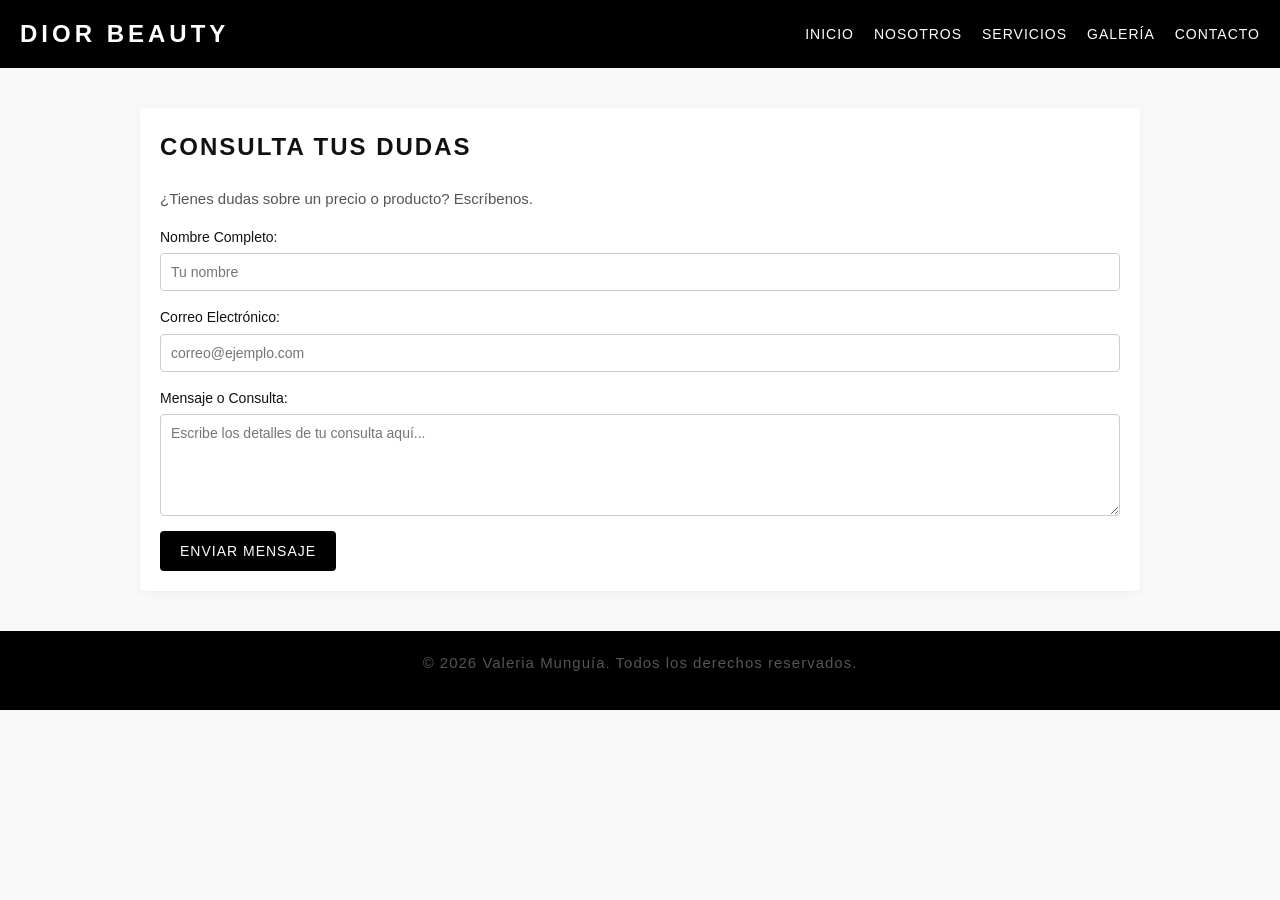
<file: contacto.html>
<!DOCTYPE html>
<html lang="es">
<head>
    <meta charset="UTF-8">
    <meta name="viewport" content="width=device-width, initial-scale=1.0">
    <title>Dior Beauty - Contacto</title>
    <link rel="stylesheet" href="estilos.css">
</head>
<body>

    <nav class="navbar">
        <a href="index.html" class="logo">DIOR BEAUTY</a>
        <ul class="nav-links">
            <li><a href="index.html">Inicio</a></li>
            <li><a href="nosotros.html">Nosotros</a></li>
            <li><a href="servicios.html">Servicios</a></li>
            <li><a href="galeria.html">Galería</a></li>
            <li><a href="contacto.html">Contacto</a></li>
        </ul>
    </nav>

    <main class="container">
        <h2>Consulta tus dudas</h2>
        <p>¿Tienes dudas sobre un precio o producto? Escríbenos.</p>
        
        <form onsubmit="event.preventDefault(); alert('Mensaje enviado exitosamente.');">
            
            <div class="form-group">
                <label>Nombre Completo:</label>
                <input type="text" placeholder="Tu nombre" required>
            </div>

            <div class="form-group">
                <label>Correo Electrónico:</label>
                <input type="email" placeholder="correo@ejemplo.com" required>
            </div>

            <div class="form-group">
                <label>Mensaje o Consulta:</label>
                <textarea rows="5" placeholder="Escribe los detalles de tu consulta aquí..." required></textarea>
            </div>

            <button type="submit" class="btn">Enviar Mensaje</button>
        </form>
    </main>

    <footer class="footer">
        <p>&copy; 2026 Valeria Munguía. Todos los derechos reservados.</p>
    </footer>

</body>
</html>
</file>
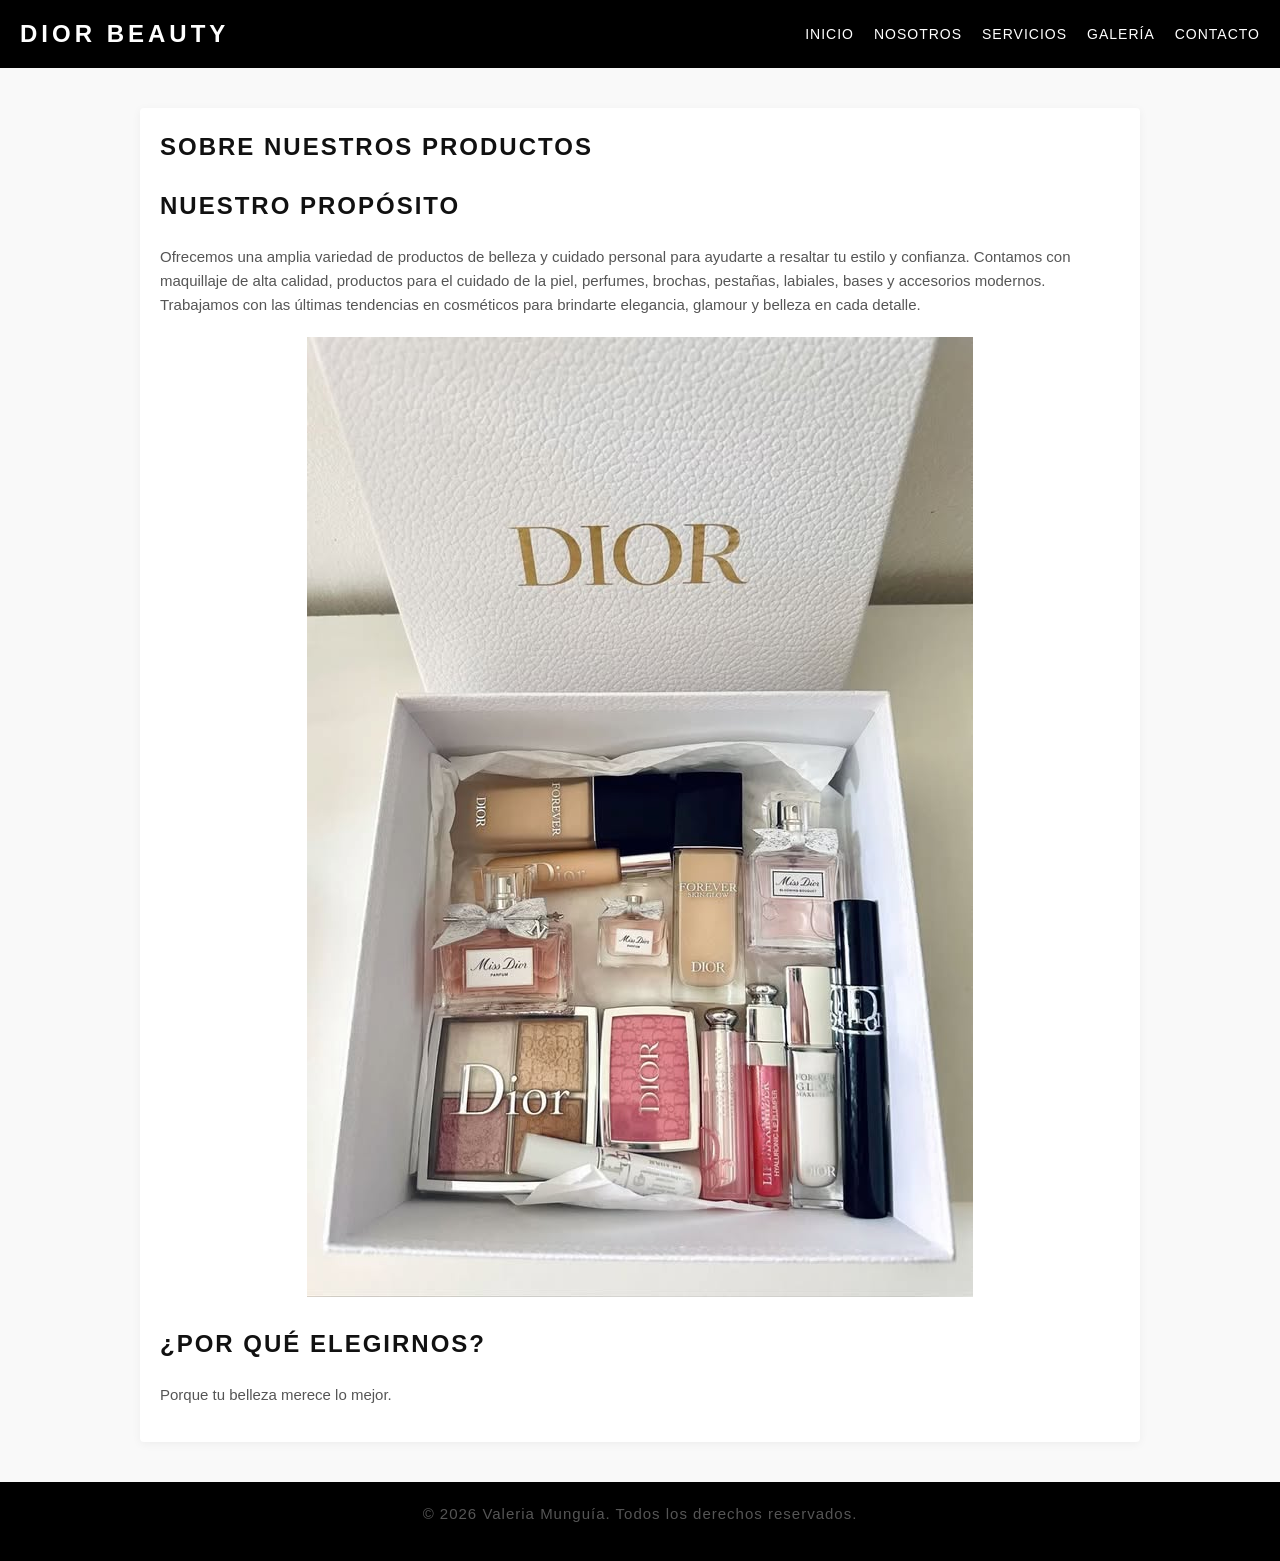
<file: nosotros.html>
<!DOCTYPE html>
<html lang="es">
<head>
    <meta charset="UTF-8">
    <meta name="viewport" content="width=device-width, initial-scale=1.0">
    <title>Dior Beauty - Nosotros</title>
    <link rel="stylesheet" href="estilos.css">
</head>
<body>

    <nav class="navbar">
        <a href="index.html" class="logo">DIOR BEAUTY</a>
        <ul class="nav-links">
            <li><a href="index.html">Inicio</a></li>
            <li><a href="nosotros.html">Nosotros</a></li>
            <li><a href="servicios.html">Servicios</a></li>
            <li><a href="galeria.html">Galería</a></li>
            <li><a href="contacto.html">Contacto</a></li>
        </ul>
    </nav>

    <main class="container">
        <h2>Sobre Nuestros Productos</h2>
        
        <h2>Nuestro propósito</h2>
        <p>Ofrecemos una amplia variedad de productos de belleza y cuidado personal para ayudarte a resaltar tu estilo y confianza. Contamos con maquillaje de alta calidad, productos para el cuidado de la piel, perfumes, brochas, pestañas, labiales, bases y accesorios modernos. Trabajamos con las últimas tendencias en cosméticos para brindarte elegancia, glamour y belleza en cada detalle.</p>
        
        <div style="text-align: center; margin: 20px 0;">
         <img src="servicio.jpg" alt="Equipo trabajando">
        </div>

        <h2>¿Por qué elegirnos?</h2>
        <p>Porque tu belleza merece lo mejor.</p>
    </main>

    <footer class="footer">
        <p>&copy; 2026 Valeria Munguía. Todos los derechos reservados.</p>
    </footer>

</body>
</html>
</file>
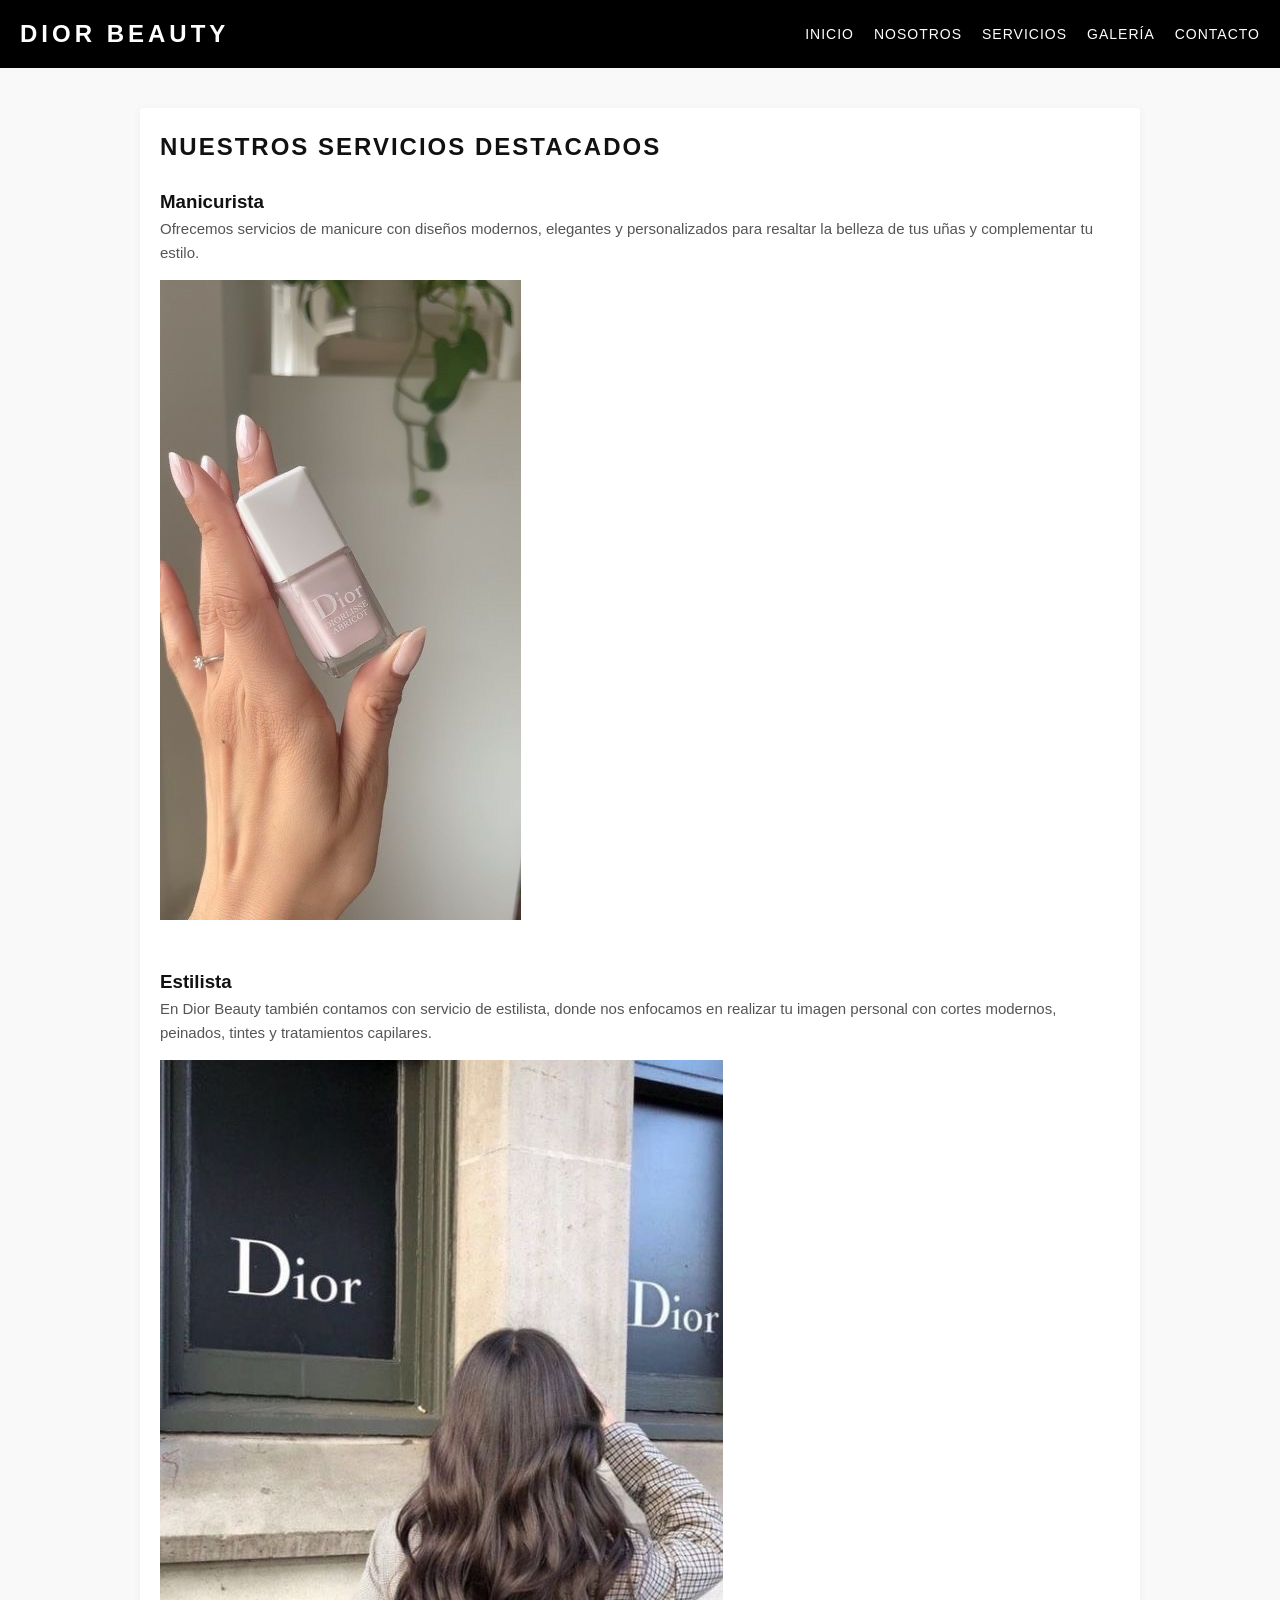
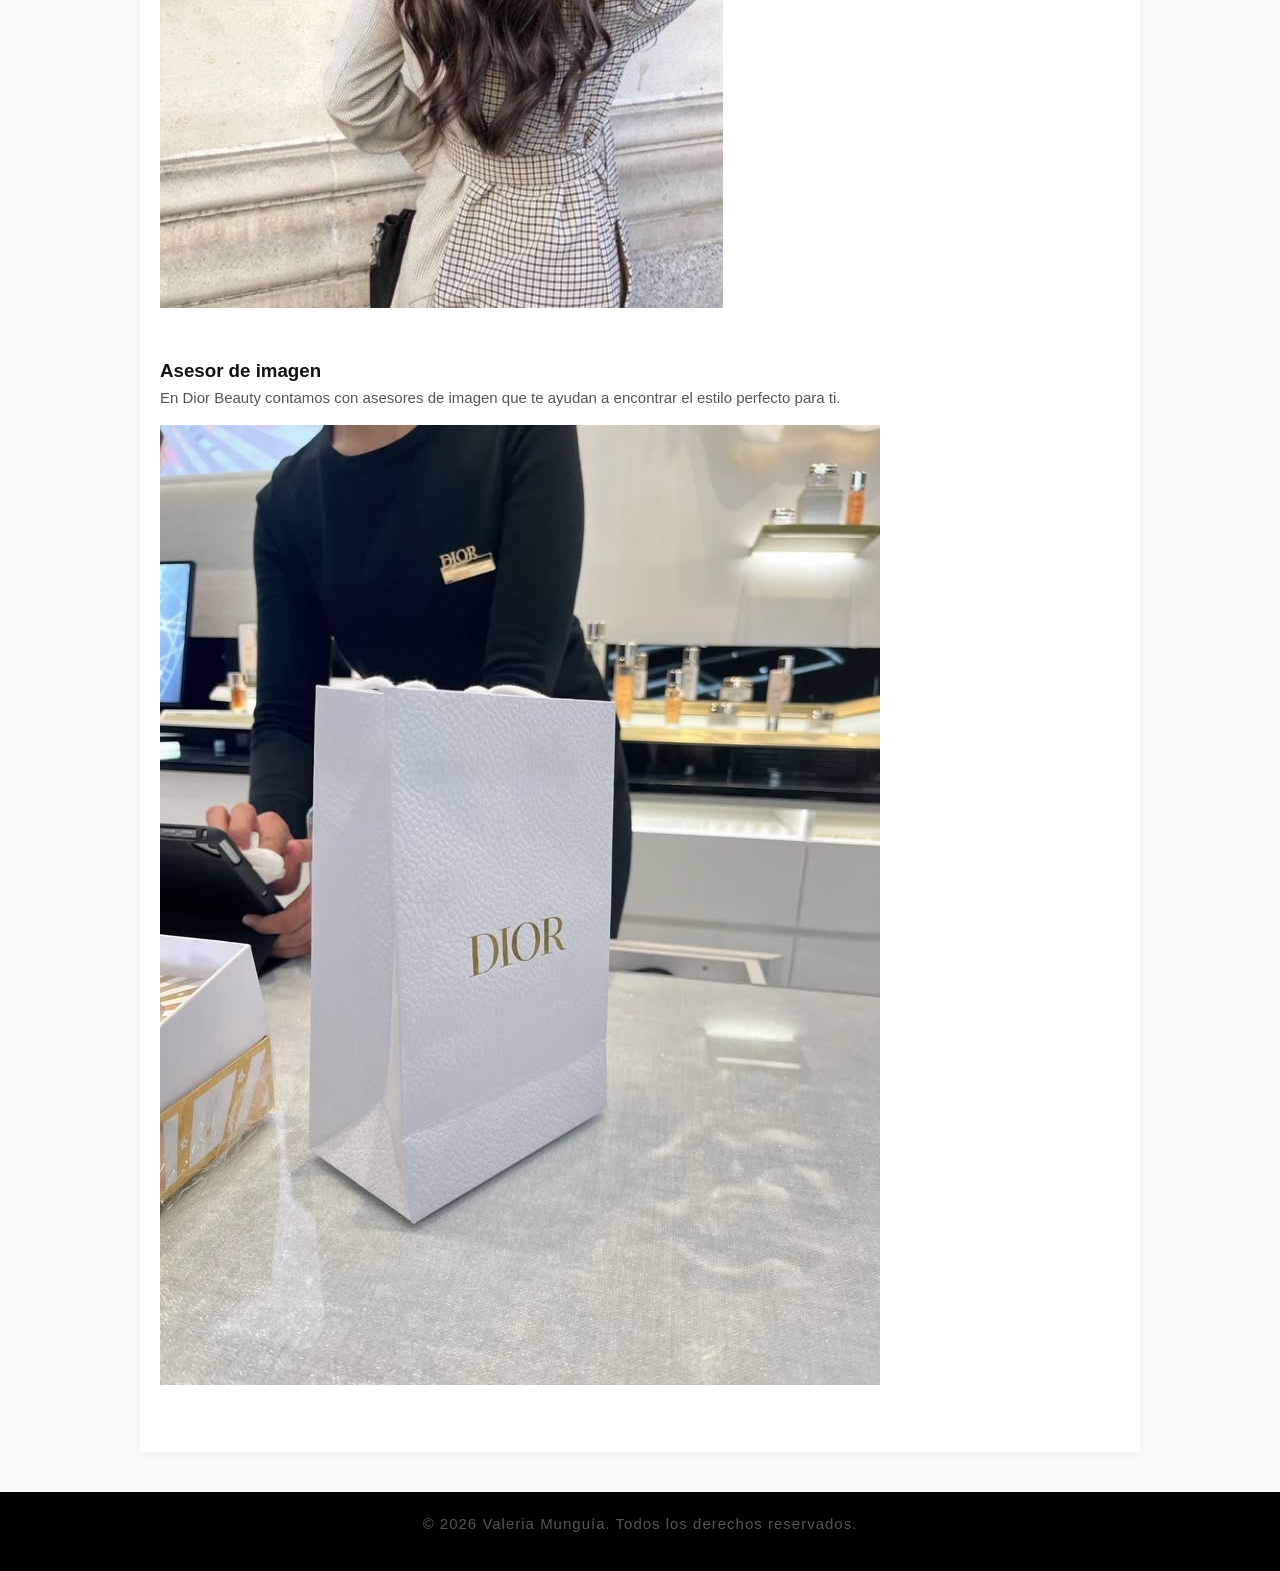
<file: servicios.html>
<!DOCTYPE html>
<html lang="es">
<head>
    <meta charset="UTF-8">
    <meta name="viewport" content="width=device-width, initial-scale=1.0">
    <title>Dior Beauty - Services</title>
    <link rel="stylesheet" href="estilos.css">
</head>
<body>

    <nav class="navbar">
        <a href="index.html" class="logo">DIOR BEAUTY</a>
        <ul class="nav-links">
            <li><a href="index.html">Inicio</a></li>
            <li><a href="nosotros.html">Nosotros</a></li>
            <li><a href="servicios.html">Servicios</a></li>
            <li><a href="galeria.html">Galería</a></li>
            <li><a href="contacto.html">Contacto</a></li>
        </ul>
    </nav>

    <main class="container">
        <h2>Nuestros Servicios Destacados</h2>
        
        <div style="margin-bottom: 40px;">
            <h3>Manicurista</h3>
            <p>Ofrecemos servicios de manicure con diseños modernos, elegantes y personalizados para resaltar la belleza de tus uñas y complementar tu estilo.</p>
          <img src="manicurista.jpg" alt="Manicurista">
        </div>

        <div style="margin-bottom: 40px;">
            <h3>Estilista</h3>
            <p>En Dior Beauty también contamos con servicio de estilista, donde nos enfocamos en realizar tu imagen personal con cortes modernos, peinados, tintes y tratamientos capilares.</p>
            <img src="estilista.jpg" alt=“Estilista">
        </div>

        <div style="margin-bottom: 40px;">
            <h3>Asesor de imagen</h3>
            <p>En Dior Beauty contamos con asesores de imagen que te ayudan a encontrar el estilo perfecto para ti.</p>
            <img src="asesor de imagen.jpg" alt="Asesor de Imagen">
        </div>
    </main>

    <footer class="footer">
        <p>&copy; 2026 Valeria Munguía. Todos los derechos reservados.</p>
    </footer>

</body>
</html>
</file>
<file: estilos.css>
* { margin: 0; padding: 0; box-sizing: border-box; font-family: 'Segoe UI', Tahoma, Geneva, Verdana, sans-serif; }
body { background-color: #f9f9f9; color: #111111; line-height: 1.6; }
.navbar { background-color: #000000; padding: 15px 20px; position: sticky; top: 0; z-index: 1000; display: flex; justify-content: space-between; align-items: center; }
.logo { color: #ffffff; font-size: 24px; font-weight: bold; letter-spacing: 4px; text-decoration: none; }
.nav-links { list-style: none; display: flex; gap: 20px; }
.nav-links a { color: #ffffff; text-decoration: none; font-size: 14px; text-transform: uppercase; letter-spacing: 1px; transition: color 0.3s; }
.nav-links a:hover { color: #c5a880; }
.container { max-width: 1000px; margin: 40px auto; padding: 20px; background: #ffffff; border-radius: 4px; box-shadow: 0 2px 10px rgba(0,0,0,0.05); }
h1, h2 { text-transform: uppercase; letter-spacing: 2px; margin-bottom: 20px; color: #111111; }
p { margin-bottom: 15px; color: #555555; font-size: 15px; }
.hero { background: #111111; color: #ffffff; padding: 60px 20px; text-align: center; margin-bottom: 30px; }
.hero p { color: #c5a880; font-size: 18px; }
.grid { display: grid; grid-template-columns: repeat(auto-fit, minmax(280px, 1fr)); gap: 20px; margin-top: 20px; }
.card { background: #ffffff; border: 1px solid #eeeeee; padding: 15px; border-radius: 4px; text-align: center; }
.card img { max-width: 100%; height: auto; border-radius: 2px; margin-bottom: 15px; }
.card h3 { font-size: 16px; margin-bottom: 10px; letter-spacing: 1px; }
.price { color: #c5a880; font-weight: bold; font-size: 16px; }
.form-group { margin-bottom: 15px; display: flex; flex-direction: column; }
.form-group label { margin-bottom: 5px; font-weight: 500; font-size: 14px; }
.form-group input, .form-group textarea { padding: 10px; border: 1px solid #cccccc; border-radius: 4px; font-size: 14px; }
.btn { background: #000000; color: #ffffff; border: none; padding: 12px 20px; text-transform: uppercase; letter-spacing: 1px; cursor: pointer; border-radius: 4px; font-size: 14px; transition: background 0.3s; }
.btn:hover { background: #222222; }
.footer { background: #000000; color: #ffffff; text-align: center; padding: 20px; margin-top: 40px; font-size: 13px; letter-spacing: 1px; }
@media (max-width: 768px) { .navbar { flex-direction: column; gap: 15px; } .nav-links { flex-direction: column; align-items: center; gap: 10px; } }
</file>
